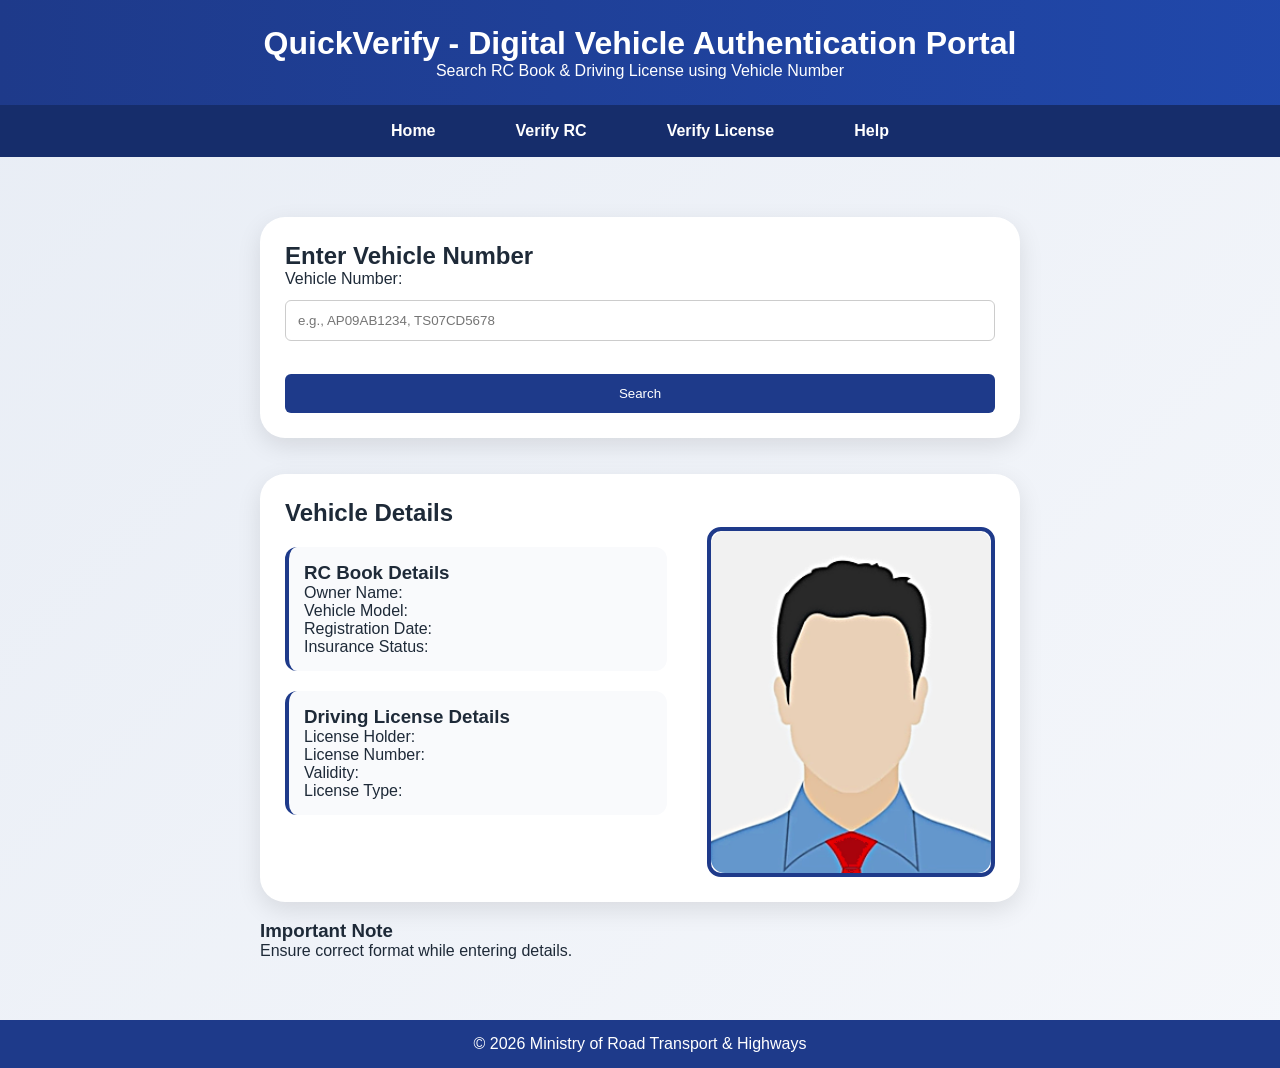
<file: index.html>
<!DOCTYPE html>
<html lang = "en">
    <head>
        <meta charset = "UTF-8">
        <meta name = "viewport" content = "width = device-width, initial-scale = 1.0">
        <title>
            Vehicle RC & License Finder
        </title>
        <link rel = "stylesheet" href = "styles/style.css">
    </head>
    <body>
        <header>
            <h1>QuickVerify - Digital Vehicle Authentication Portal</h1>
            <p>Search RC Book & Driving License using Vehicle Number</p>
        </header>

        <nav>
            <ul>
                <li><a href = "index.html">Home</a></li>
                <li><a href = "verify_rc.html">Verify RC</a></li>
                <li><a href = "verify_license.html">Verify License</a></li>
                <li><a href = "help.html">Help</a></li>
            </ul>
        </nav>

        <main>

            <section>
                <h2>Enter Vehicle Number</h2>

                <form>
                    <label for = "vehicleNumber">Vehicle Number:</label><br>
                    <input type = "text" id = "vehicleNumber" name = "vehicleNumber" placeholder = "e.g., AP09AB1234, TS07CD5678" required>
                    <br>
                    <br>
                    <button type = "submit">Search</button>
                </form>
            </section>

            <br>
            <br>

            <section>
                <h2>Vehicle Details</h2>
                <div id = "details">
                    <div id = "details-left">
                        <article id = "rc-details">
                            <h3>RC Book Details</h3>
                            <p>Owner Name: </p>
                            <p>Vehicle Model: </p>
                            <p>Registration Date: </p>
                            <p>Insurance Status: </p>
                        </article>
                        <article id = "license-details">
                            <h3>Driving License Details</h3>
                            <p>License Holder: </p>
                            <p>License Number: </p>
                            <p>Validity: </p>
                            <p>License Type: </p>
                        </article>
                    </div>

                    <div id = "details-right">
                        <img src = "images/profile.png" alt = "Photo of Person" style = "width: 280px; border-radius: 14px; animation: imageFade 0.8s ease forwards; ">
                    </div>
                </div>
            </section>

            <br>

            <aside>
                <h3>Important Note</h3>
                <p>Ensure correct format while entering details.</p>
            </aside>

        </main>

        <footer>
            <p>&copy; 2026 Ministry of Road Transport & Highways</p>
        </footer>

        <script src = "scripts/script.js"></script>
    </body>
</html>
</file>
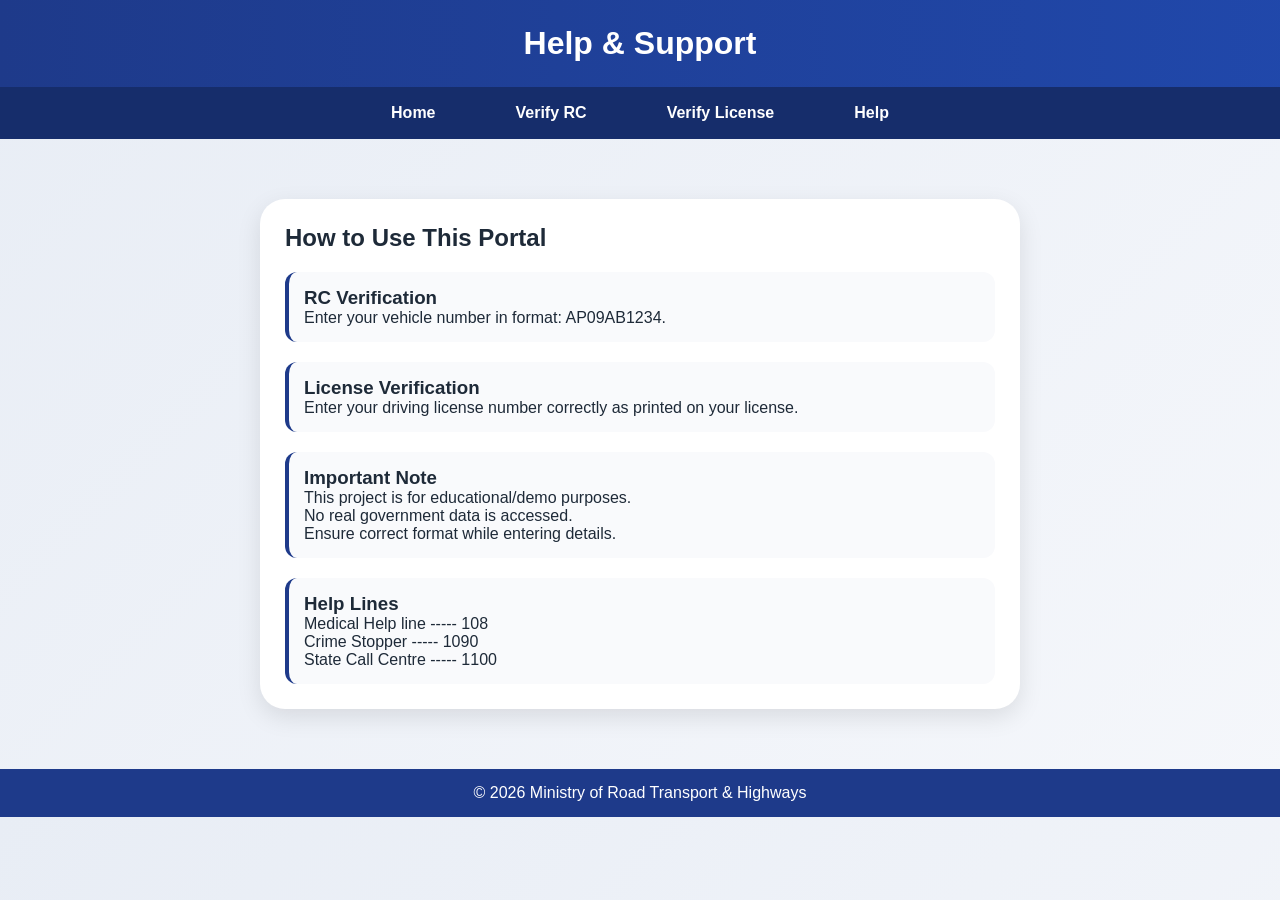
<file: help.html>
<!DOCTYPE html>
<html lang = "en">
    <head>
        <meta charset = "UTF-8">
        <meta name = "viewport" content = "width = device-width, initial-scale = 1.0">
        <title>
            Help
        </title>
        <link rel = "stylesheet" href = "styles/style.css">
    </head>

    <body>
        <header>
            <h1>Help & Support</h1>
        </header>

        <nav>
            <ul>
                <li><a href = "index.html">Home</a></li>
                <li><a href = "verify_rc.html">Verify RC</a></li>
                <li><a href = "verify_license.html">Verify License</a></li>
                <li><a href = "help.html">Help</a></li>
            </ul>
        </nav>

        <main>
            <section>
                <h2>How to Use This Portal</h2>
                <article>
                    <h3>RC Verification</h3>
                    <p>Enter your vehicle number in format: AP09AB1234.</p>
                </article>
                <article>
                    <h3>License Verification</h3>
                    <p>Enter your driving license number correctly as printed on your license.</p>
                </article>
                <article>
                    <h3>Important Note</h3>
                    <ul>
                        <li>This project is for educational/demo purposes.</li>
                        <li>No real government data is accessed.</li>
                        <li>Ensure correct format while entering details.</li>
                    </ul>
                </article>
                <article>
                    <h3>Help Lines</h3>
                    <ul>
                        <li>Medical Help line ----- 108</li>
                        <li>Crime Stopper     ----- 1090</li>
                        <li>State Call Centre ----- 1100</li>
                    </ul>
                </article>
            </section>
        </main>

        <footer>
            <p>&copy; 2026 Ministry of Road Transport & Highways</p>
        </footer>
        
        <script src = "scripts/script.js"></script>
    </body>
</html>
</file>
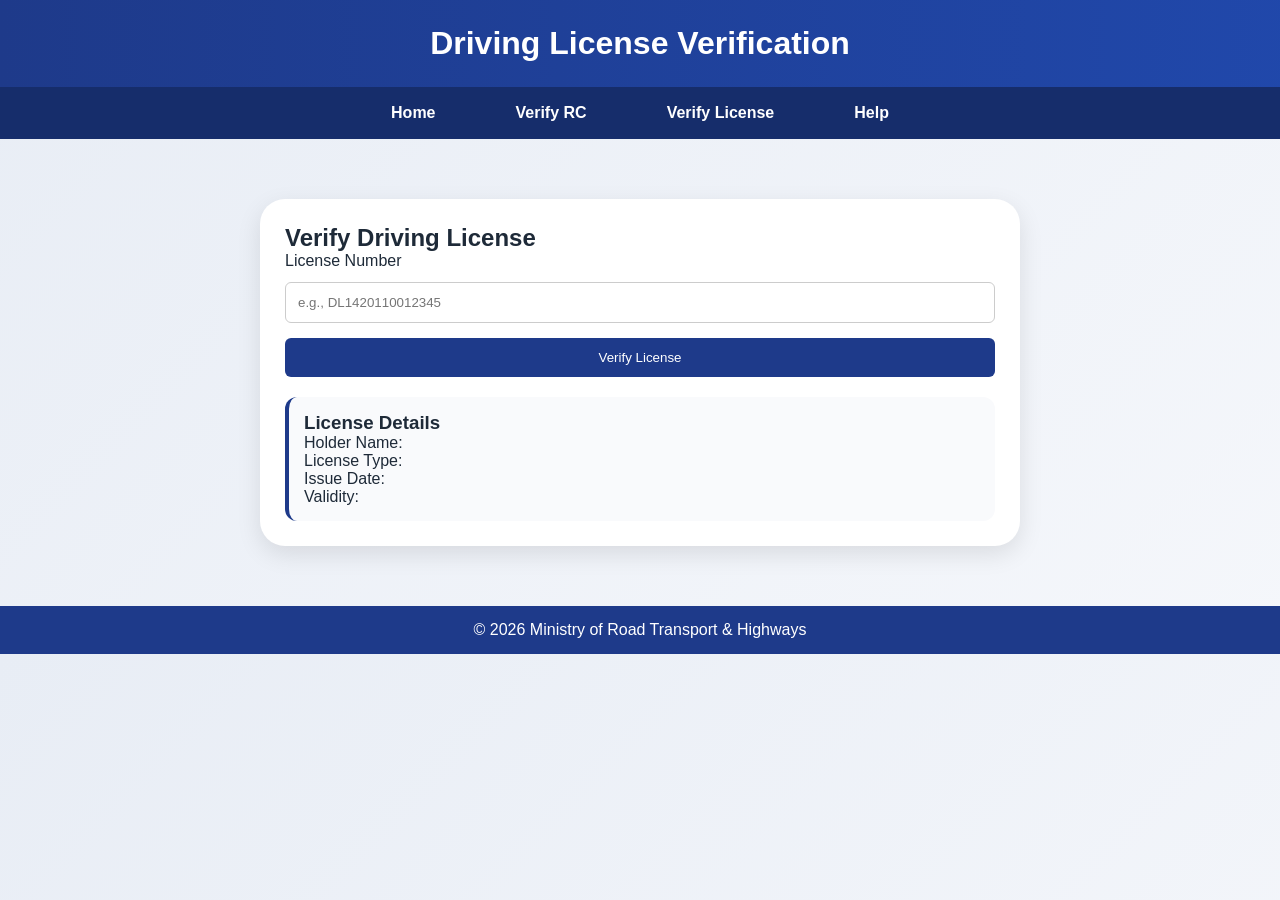
<file: verify_license.html>
<!DOCTYPE html>
<html lang = "en">
    <head>
        <meta charset = "UTF-8">
        <meta name = "viewport" content = "width = device-width, initial-scale = 1.0">
        <title>
            Verify License
        </title>
        <link rel = "stylesheet" href = "styles/style.css">
    </head>
    <body>
        <header>
            <h1>Driving License Verification</h1>
        </header>

        <nav>
            <ul>
                <li><a href = "index.html">Home</a></li>
                <li><a href = "verify_rc.html">Verify RC</a></li>
                <li><a href = "verify_license.html">Verify License</a></li>
                <li><a href = "help.html">Help</a></li>
            </ul>
        </nav>

        <main>
            <section>
                <h2>Verify Driving License</h2>
                <form>
                    <label>License Number</label>
                    <input type = "text" placeholder = "e.g., DL1420110012345" required>
                    <button type = "submit">Verify License</button>
                </form>

                <article id = "license-details">
                    <h3>License Details</h3>
                    <p>Holder Name: </p>
                    <p>License Type: </p>
                    <p>Issue Date: </p>
                    <p>Validity: </p>
                </article>
            </section>
        </main>

        <footer>
            <p>&copy; 2026 Ministry of Road Transport & Highways</p>
        </footer>
        
        <script src = "scripts/script.js"></script>
    </body>
</html>
</file>
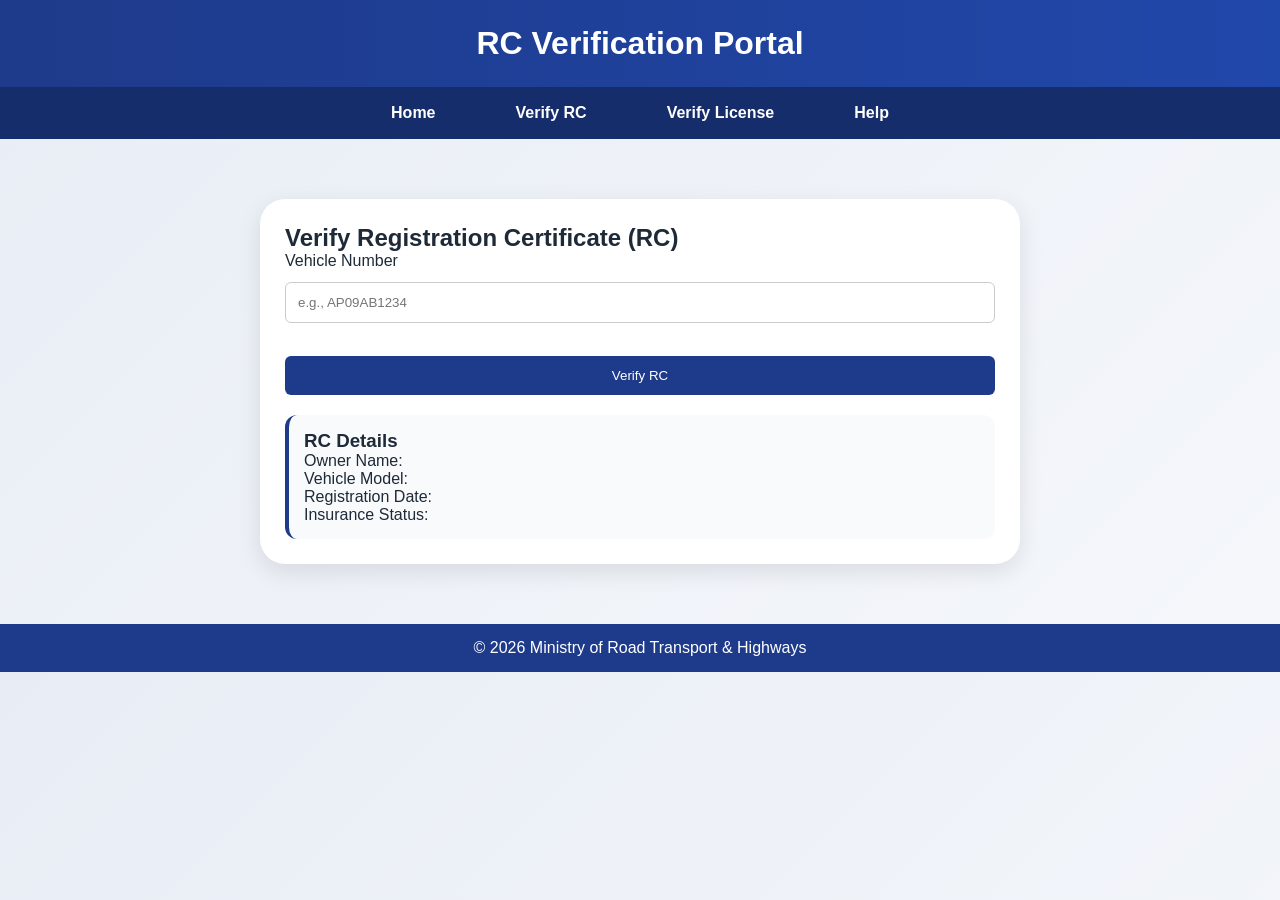
<file: verify_rc.html>
<!DOCTYPE html>
<html lang = "en">
    <head>
        <meta charset = "UTF-8">
        <meta name = "viewport" content = "width = device-width, initial-scale = 1.0">
        <title>
            Verify RC
        </title>
        <link rel = "stylesheet" href = "styles/style.css">
    </head> 
    <body>
        <header>
            <h1>RC Verification Portal</h1>
        </header>

        <nav>
            <ul>
                <li><a href = "index.html">Home</a></li>
                <li><a href = "verify_rc.html">Verify RC</a></li>
                <li><a href = "verify_license.html">Verify License</a></li>
                <li><a href = "help.html">Help</a></li>
            </ul>
        </nav>

        <main>
            <section>
                <h2>Verify Registration Certificate (RC)</h2>

                <form>
                    <label>Vehicle Number</label>
                    <input type = "text" placeholder = "e.g., AP09AB1234" required>
                    <br>
                    <br> 
                    <button type = "submit">Verify RC</button>
                </form>
                <article id = "rc-details">
                    <h3>RC Details</h3>
                    <p>Owner Name: </p>
                    <p>Vehicle Model: </p>
                    <p>Registration Date: </p>
                    <p>Insurance Status: </p>
                </article>
            </section>
        </main>

        <footer>
            <p>&copy; 2026 Ministry of Road Transport & Highways</p>
        </footer>
        
        <script src = "scripts/script.js"></script>
    </body>
</html>
</file>
<file: styles/style.css>
* {
    margin: 0;
    padding: 0;
    box-sizing: border-box;
}
body {
    font-family: 'Segoe UI', sans-serif;
    background: linear-gradient(135deg, #e8edf5, #f5f7fb);
    color: #1e2a38;
    animation: fadeIn 1s ease-in;
}
@keyframes fadeIn {
    from { 
        opacity: 0; 
    }
    to { 
        opacity: 1; 
    }
}
ul {
    list-style: none;
}
header {
    background: linear-gradient(270deg, #1e3a8a, #2563eb, #1e3a8a);
    background-size: 600% 600%;
    animation: gradientMove 4s ease infinite;
    color: white;
    padding: 25px;
    text-align: center;
}
@keyframes gradientMove {
    0% ,100% { 
        background-position: 0% 50%; 
    }
    50% { 
        background-position: 100% 50%; 
    }
}
nav ul {
    background: #162d6b;
    padding: 12px;
    display: flex;
    justify-content: center;
    text-align: center;
}
nav ul li {
    padding: 5px 20px;
}
nav a {
    color: white;
    margin: 0 20px;
    text-decoration: none;
    font-weight: bold;
    position: relative;
    transition: color 0.3s ease;
}
nav a::after {
    position: absolute;
    width: 0%;
    height: 2px;
    left: 0;
    bottom: -5px;
    background: #60a5fa;
    transition: width 0.3s ease;
}
nav a:hover {
    color: #60a5fa;
}
nav a:hover::after {
    width: 100%;
}
main {
    max-width: 800px;
    margin: 40px auto;
    padding: 20px;
}
section {
    background: white;
    padding: 25px;
    border-radius: 25px;
    box-shadow: 0 8px 25px rgba(0,0,0,0.1);
    transform: translateY(40px);
    opacity: 0;
    animation: slideUp 1s forwards 0.5s;
}
@keyframes slideUp {
    to {
        transform: translateY(0);
        opacity: 1;
    }
}
#details {
    display: flex;
    justify-content: space-between;
    align-items: flex-start;
    gap: 40px;
}
#details-left {
    flex: 2;
}
#details-right {
    flex: 1;
    border-radius: 14px;
    border: 4px solid #1e3a8a;
    min-height: 250px;
    display: flex;
    justify-content: center;
    align-items: center;
    animation: imageFade 1s forwards 0.5s;
}
@keyframes imageFade {
    from {
        opacity: 0;
        transform: translateY(20px) scale(0.9);
    }
    to {
        opacity: 1;
        transform: translateY(0) scale(1);
    }
}
#details-right:hover {
    transform: translateZ(10px);
    box-shadow: 0px 0px 20px rgba(0,0,0,0.2);
}
input {
    width: 100%;
    padding: 12px;
    margin-top: 12px;
    border-radius: 6px;
    border: 1px solid #ccc;
    transition: all 0.3s ease;
}
input:focus {
    border-color: #2563eb;
    box-shadow: 0 0 10px rgba(37,99,235,0.5);
    outline: none;
    transform: scale(1.02);
}
button {
    margin-top: 15px;
    padding: 12px;
    width: 100%;
    border: none;
    border-radius: 6px;
    background: #1e3a8a;
    color: white;
    cursor: pointer;
    transition: all 0.3s ease;
    position: relative;
    overflow: hidden;
}
button:hover {
    background: #2563eb;
    transform: translateY(-3px);
    box-shadow: 0 8px 20px rgba(0,0,0,0.2);
}
button:active {
    transform: scale(0.97);
}
article {
    margin-top: 20px;
    padding: 15px;
    border-radius: 12px;
    border-left: 4px solid #1e3a8a;
    background: #f9fafc;
    transition: transform 0.3s ease, box-shadow 0.3s ease;
}
article:hover {
    transform: translateX(8px);
    box-shadow: 0 5px 15px rgba(0,0,0,0.1);
}
footer {
    margin-top: 40px;
    background: #1e3a8a;
    color: white;
    text-align: center;
    padding: 15px;
}
@media (max-width: 768px) {
    main {
        padding: 10px;
    }
    nav a {
        display: flex;
        justify-content: center;
        flex-direction: column;
        margin: 10px 0;
    }
    #details {
        flex-direction: column;
        align-items: center;
    }
    #details-left {
        width: 100%;
    }
    #details-right {
        width: 100%;
        margin-top: 20px;
    }
    #details-right img {
        width: 90%;
        max-width: 300px;
        height: auto;
    }
}
</file>
